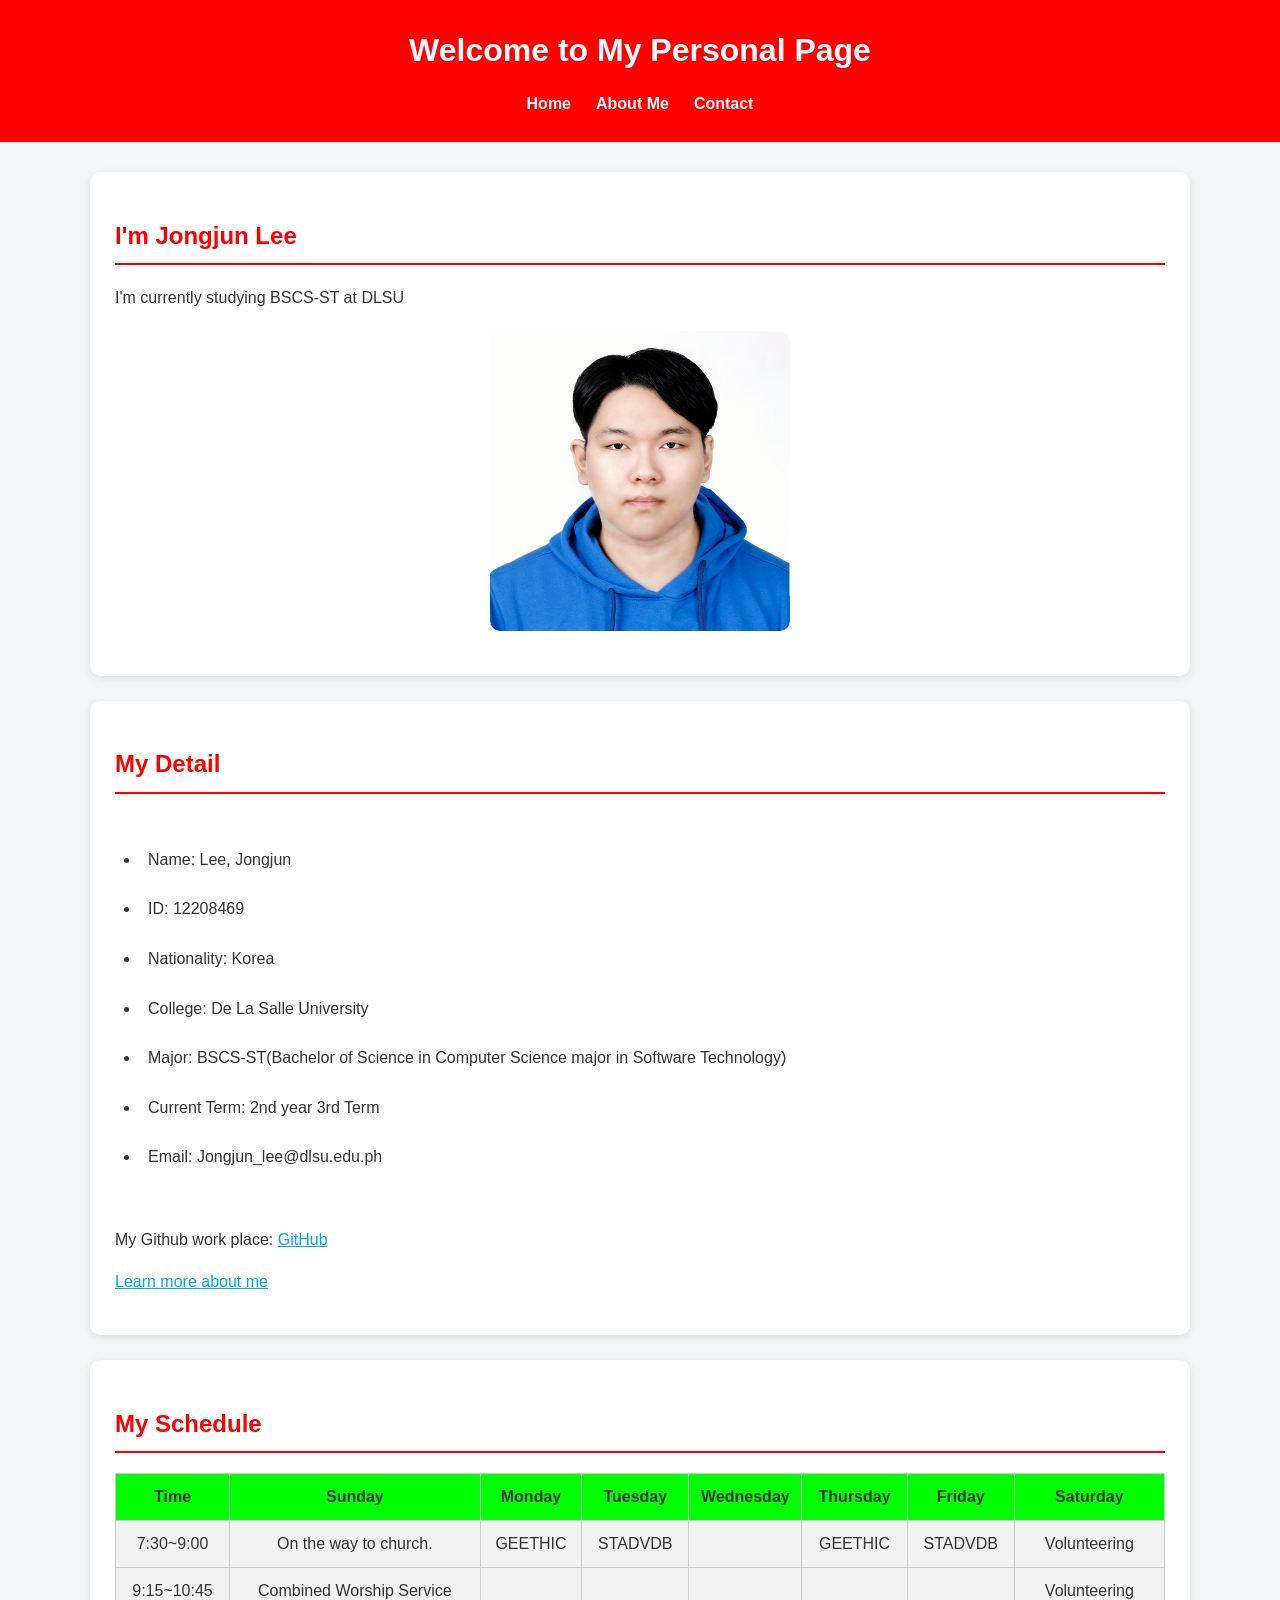
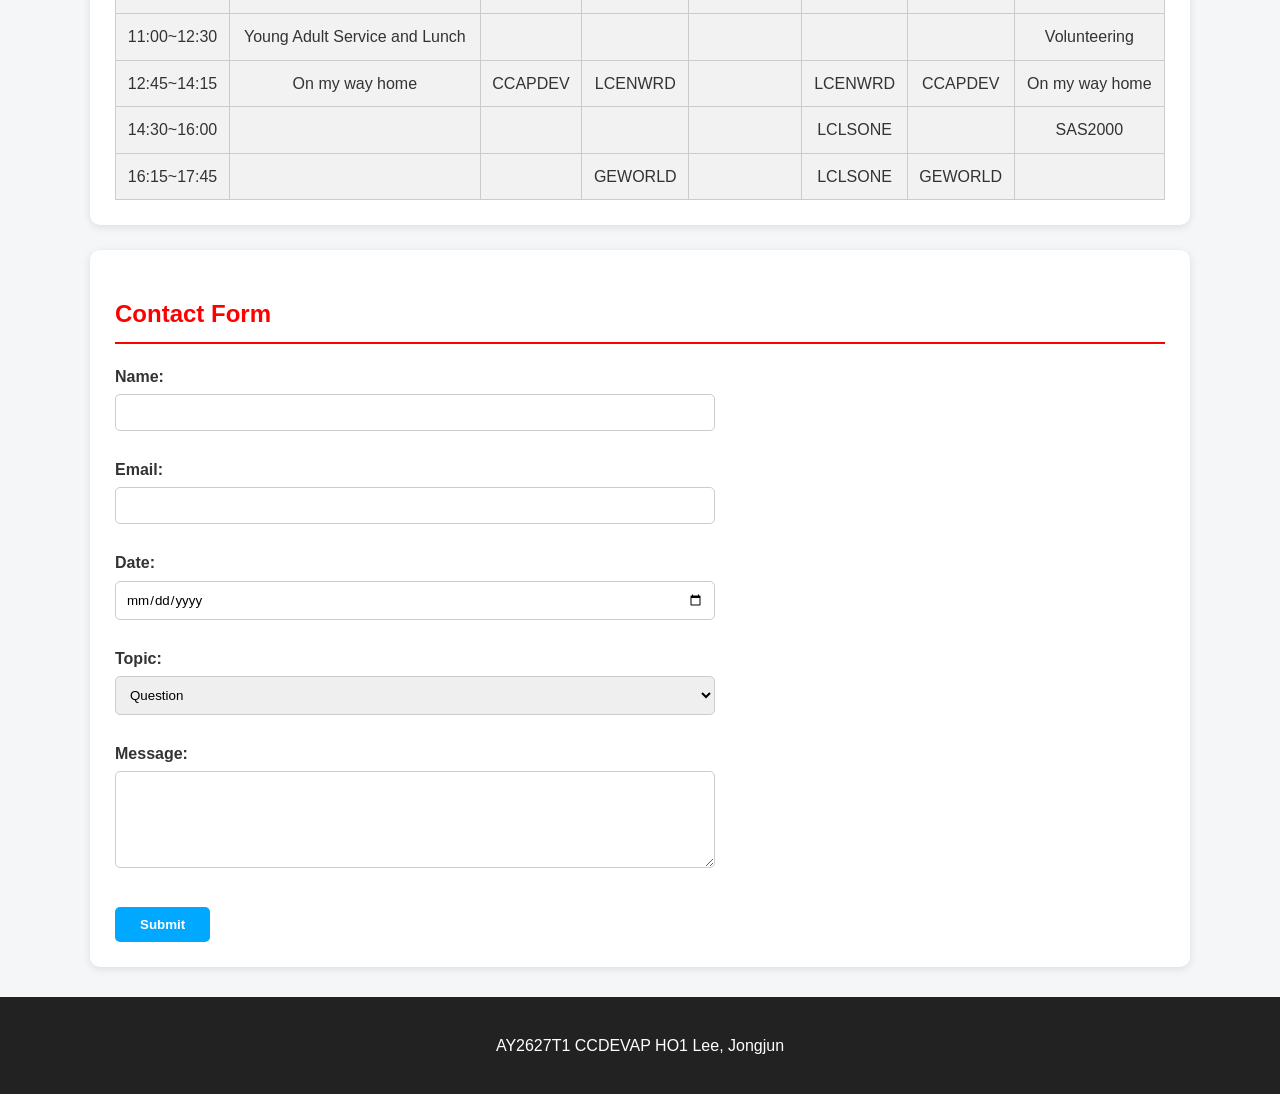
<file: index.html>
<!DOCTYPE html>
<html lang="en">
    <head>
        <meta charset="UTF-8">
        <title>My Personal Page</title>
        <link rel="stylesheet" href="style.css">
    </head>

    <body>
        <header>
            <h1>Welcome to My Personal Page</h1>

            <nav>
                <a href="index.html">Home</a>
                <a href="about.html">About Me</a>
                <a href="#contact">Contact</a>
            </nav>
        </header>

        <main>
            <section>
                <h2>I'm Jongjun Lee</h2>

                <p>
                    I'm currently studying BSCS-ST at DLSU
                </p>

                <img src="Jongjun Lee.jpg" alt="Selfie" width="300">
            </section>

            <section>
                <h2>My Detail</h2>
                <ul>
                    <li>Name: Lee, Jongjun</li>
                    <li>ID: 12208469</li>
                    <li>Nationality: Korea</li>
                    <li>College: De La Salle University</li>
                    <li>Major: BSCS-ST(Bachelor of Science in Computer Science major in Software Technology)</li>
                    <li>Current Term: 2nd year 3rd Term</li>
                    <li>Email: Jongjun_lee@dlsu.edu.ph</li>
                </ul>
                
                <p>
                    My Github work place: 
                    <a href="https://github.com/JongjunDLSU" target="_blank" rel="noopener noreferrer">GitHub</a>
                </p>

                <p>
                    <a href="about.html">Learn more about me</a>
                </p> 
            </section>
            
            <section>
                <h2>My Schedule</h2>

                <table>
                    <tr>
                        <th>Time</th>
                        <th>Sunday</th>
                        <th>Monday</th>
                        <th>Tuesday</th>
                        <th>Wednesday</th>
                        <th>Thursday</th>
                        <th>Friday</th>
                        <th>Saturday</th>
                    </tr>
                    <tr>
                        <td>7:30~9:00</td>
                        <td>On the way to church.</td>
                        <td>GEETHIC</td>
                        <td>STADVDB</td>
                        <td></td>
                        <td>GEETHIC</td>
                        <td>STADVDB</td>
                        <td>Volunteering</td>
                    </tr>
                    <tr>
                        <td>9:15~10:45</td>
                        <td>Combined Worship Service</td>
                        <td></td>
                        <td></td>
                        <td></td>
                        <td></td>
                        <td></td>
                        <td>Volunteering</td>
                    </tr>
                    <tr>
                        <td>11:00~12:30</td>
                        <td>Young Adult Service and Lunch</td>
                        <td></td>
                        <td></td>
                        <td></td>
                        <td></td>
                        <td></td>
                        <td>Volunteering</td>
                    </tr>
                    <tr>
                        <td>12:45~14:15</td>
                        <td>On my way home</td>
                        <td>CCAPDEV</td>
                        <td>LCENWRD</td>
                        <td></td>
                        <td>LCENWRD</td>
                        <td>CCAPDEV</td>
                        <td>On my way home</td>
                    </tr>
                    <tr>
                        <td>14:30~16:00</td>
                        <td></td>
                        <td></td>
                        <td></td>
                        <td></td>
                        <td>LCLSONE</td>
                        <td></td>
                        <td>SAS2000</td>
                    </tr>
                    <tr>
                        <td>16:15~17:45</td>
                        <td></td>
                        <td></td>
                        <td>GEWORLD</td>
                        <td></td>
                        <td>LCLSONE</td>
                        <td>GEWORLD</td>
                        <td></td>
                    </tr>
                </table>
            </section>

            <section id="contact">
                <h2>Contact Form</h2>

                <form>
                    <label for="name">Name: </label>
                    <input type="text" id="name" name="name">
                    <br><br>

                    <label for="email">Email: </label>
                    <input type="email" id="email" name="email">
                    <br><br>

                    <label for="date">Date: </label>
                    <input type="date" id="date" name="date">
                    <br><br>

                    <label for="topic">Topic: </label>
                    <select id="topic" name="topic">
                        <option value="question">Question</option>
                        <option value="feedback">Feedback</option>
                        <option value="other">Other</option>
                    </select>
                    <br><br>

                    <label for="message">Message: </label><br>
                    <textarea id="message" name="message" rows="5" cols="30"></textarea>
                    <br><br>

                    <input type="submit" value="Submit">
                </form>
            </section>
        </main>

        <footer>
            <p>AY2627T1 CCDEVAP HO1 Lee, Jongjun</p>
        </footer>
    </body>
</html>
</file>
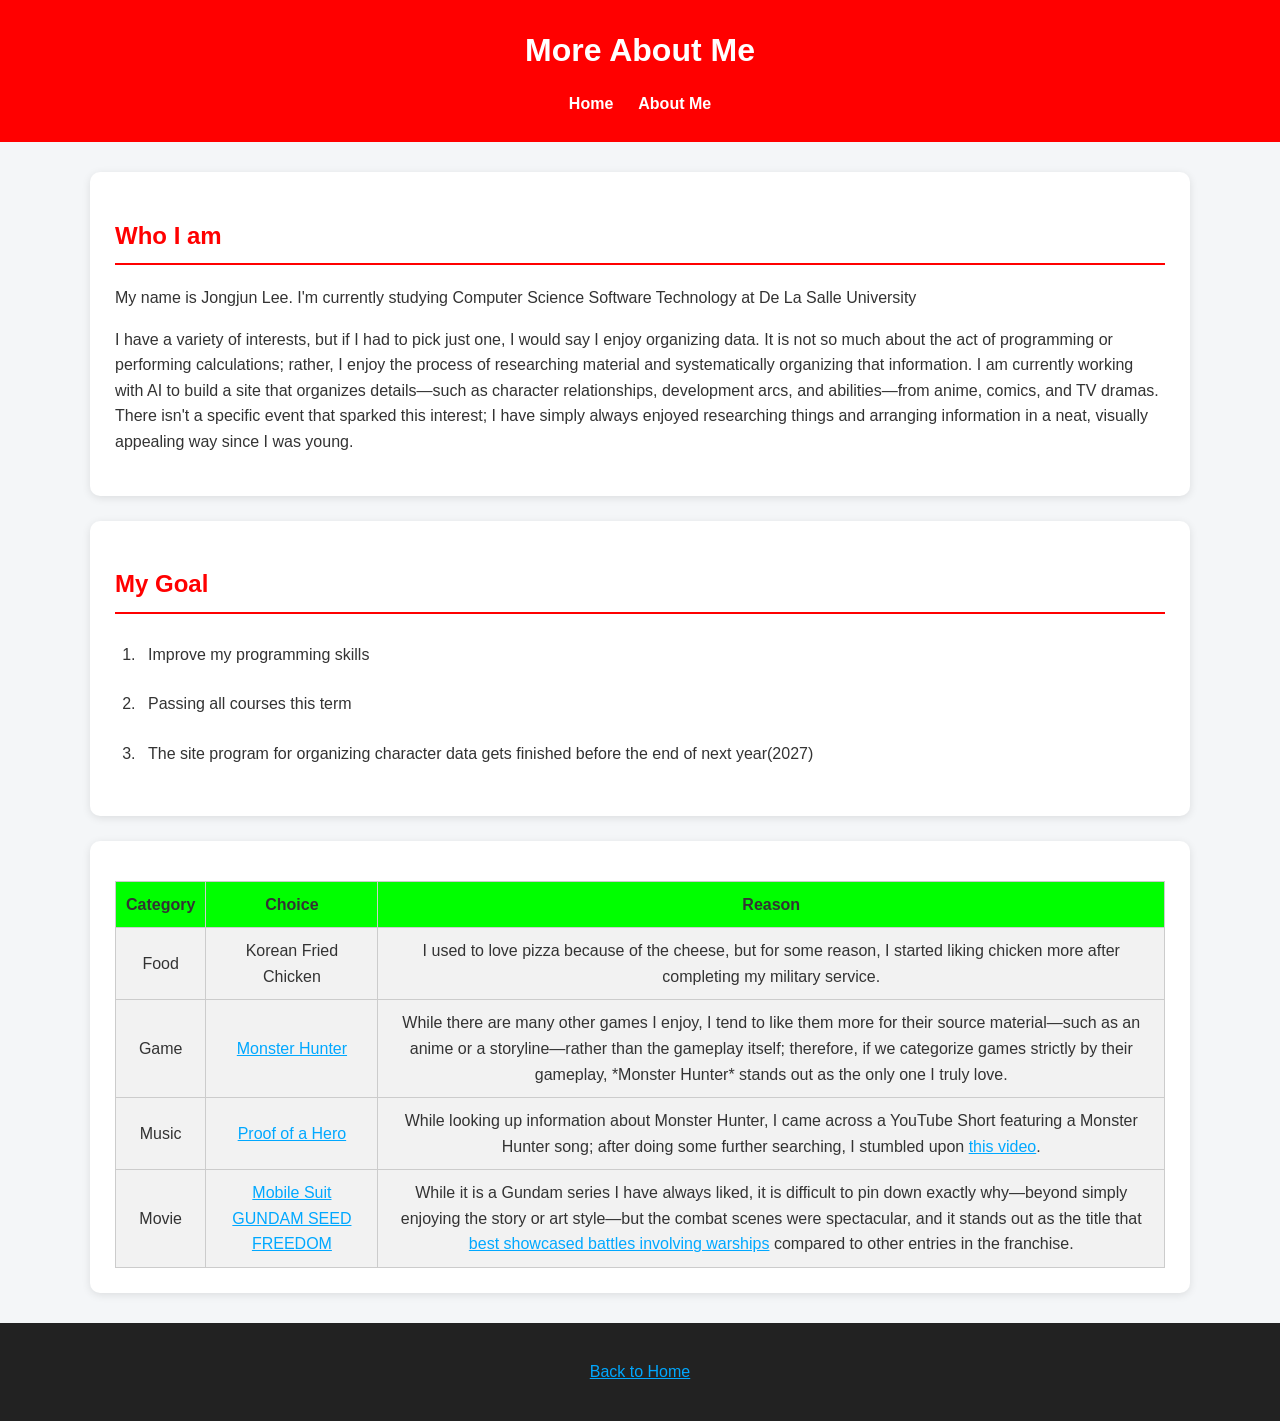
<file: about.html>
<!DOCTYPE html>
<html lang="en">
    <head>
        <meta charset="UTF-8">
        <title>About Me</title>
        <link rel="stylesheet" href="style.css">
    </head>

    <body>
        <header>
            <h1>More About Me</h1>

            <nav>
                <a href="index.html">Home</a>
                <a href="about.html">About Me</a>
            </nav>
        </header>

        <main>
            <section>
                <h2>Who I am</h2>

                <p>
                    My name is Jongjun Lee.
                    I'm currently studying Computer Science Software Technology at De La Salle University
                </p>

                <p>
                    I have a variety of interests, but if I had to pick just one, I would say I enjoy organizing data.
                    It is not so much about the act of programming or performing calculations; rather, I enjoy the process of researching material and systematically organizing that information.
                    I am currently working with AI to build a site that organizes details—such as character relationships, development arcs, and abilities—from anime, comics, and TV dramas.
                    There isn't a specific event that sparked this interest; I have simply always enjoyed researching things and arranging information in a neat, visually appealing way since I was young.
                </p>
            </section>

            <section>
                <h2>My Goal</h2>
                <ol>
                    <li>Improve my programming skills</li>
                    <li>Passing all courses this term</li>
                    <li>The site program for organizing character data gets finished before the end of next year(2027)</li>
                </ol>
            </section>

            <section>
                <table>
                    <tr>
                        <th>Category</th>
                        <th>Choice</th>
                        <th>Reason</th>
                    </tr>
                    <tr>
                        <td>Food</td>
                        <td>Korean Fried Chicken</td>
                        <td>I used to love pizza because of the cheese, but for some reason, I started liking chicken more after completing my military service.</td>
                    </tr>
                    <tr>
                        <td>Game</td>
                        <td><a href="https://www.monsterhunter.com/">Monster Hunter</a></td>
                        <td>While there are many other games I enjoy, I tend to like them more for their source material—such as an anime or a storyline—rather than the gameplay itself; therefore, if we categorize games strictly by their gameplay, *Monster Hunter* stands out as the only one I truly love.</td>
                    </tr>
                    <tr>
                        <td>Music</td>
                        <td><a href="Proof of a Hero ~ Miracle☆Mill&Caty Cover by 냐코냥(NYAKO).mp3">Proof of a Hero</a></td>
                        <td>While looking up information about Monster Hunter, I came across a YouTube Short featuring a Monster Hunter song; after doing some further searching, I stumbled upon <a href="https://youtu.be/32njpTVZ1w8?si=aXwYEnbYNWvW-ZT9">this video</a>.</td>
                    </tr>
                    <tr>
                        <td>Movie</td>
                        <td><a href="ZGMF_A-42S2 Destiny Gundam Spec II.mp4">Mobile Suit GUNDAM SEED FREEDOM</a></td>
                        <td>While it is a Gundam series I have always liked, it is difficult to pin down exactly why—beyond simply enjoying the story or art style—but the combat scenes were spectacular, and it stands out as the title that <a href="Millennium.mp4">best showcased battles involving warships</a> compared to other entries in the franchise.</td>
                    </tr>
                </table>
            </section>
        </main>

        <footer>
            <p><a href="index.html">Back to Home</a></p>
        </footer>
    </body>
</html>
</file>
<file: style.css>
/* General */
* {
    box-sizing: border-box;
}

body {
    margin: 0;
    font-family: Arial, Helvetica, sans-serif;
    background-color: #f4f6f8;
    color: #333333;
    line-height: 1.6;
}

/* Header */
header {
    background-color: #FF0000;
    color: white;
    padding: 25px;
    text-align: center;
}

header h1 {
    margin: 0 0 15px;
}

/* Navigation */
nav {
    display: flex;
    justify-content: center;
    gap: 25px;
}

nav a {
    color: white;
    text-decoration: none;
    font-weight: bold;
}

nav a:hover {
    text-decoration: underline;
}

/* Main content */
main {
    width: 90%;
    max-width: 1100px;
    margin: 30px auto;
}

section {
    background-color: white;
    padding: 25px;
    margin-bottom: 25px;
    border-radius: 10px;
    box-shadow: 0 2px 8px rgba(0, 0, 0, 0.1);
}

section h2 {
    color: #FF0000;
    border-bottom: 2px solid #FF0000;
    padding-bottom: 8px;
}

section img {
    display: block;
    margin: 20px auto;
    border-radius: 10px;
    max-width: 100%;
    height: auto;
}

section ul {
    padding: 25px;
}

section li {
    padding: 8px;
}

/* Link */
a {
    color: #00A8FF;
}

a:hover {
    color: #87CEEB;
}

table {
    width: 100%;
    border-collapse: collapse;
    margin-top: 15px;
}

th, td {
    border: 1px solid #cccccc;
    padding: 10px;
    text-align: center;
}

th {
    background-color: #00FF00;
}

tr {
    background-color: #f2f2f2;
}

tr:hover {
    background-color: #e8f5e9;
}

/* Form */
form {
    max-width: 600px;
}

label {
    font-weight: bold;
}

input, select, textarea {
    width: 100%;
    padding: 10px;
    margin-top: 5px;
    border: 1px solid #cccccc;
    border-radius: 5px;
    font-family: inherit;
}

textarea {
    resize: vertical;
}

input[type="submit"] {
    width: auto;
    background-color: #00A8FF;
    color: white;
    border: none;
    padding: 10px 25px;
    cursor: pointer;
    font-weight: bold;
}

input[type="submit"]:hover {
    background-color: #87CEEB;
}

ol {
    padding-left: 25px;
}

li {
    margin-bottom: 8px;
}

footer {
    background-color: #222222;
    color: white;
    text-align: center;
    padding: 20px;
    margin-top: 30px;
}

/* Responsive design */
@media (max-width: 768px) {
    nav {
        flex-direction: column;
        gap: 10px;
    }

    main {
        width: 95%;
    }

    table {
        font-size: 12px;
    }

    th, td {
        padding: 6px;
    }
}
</file>
